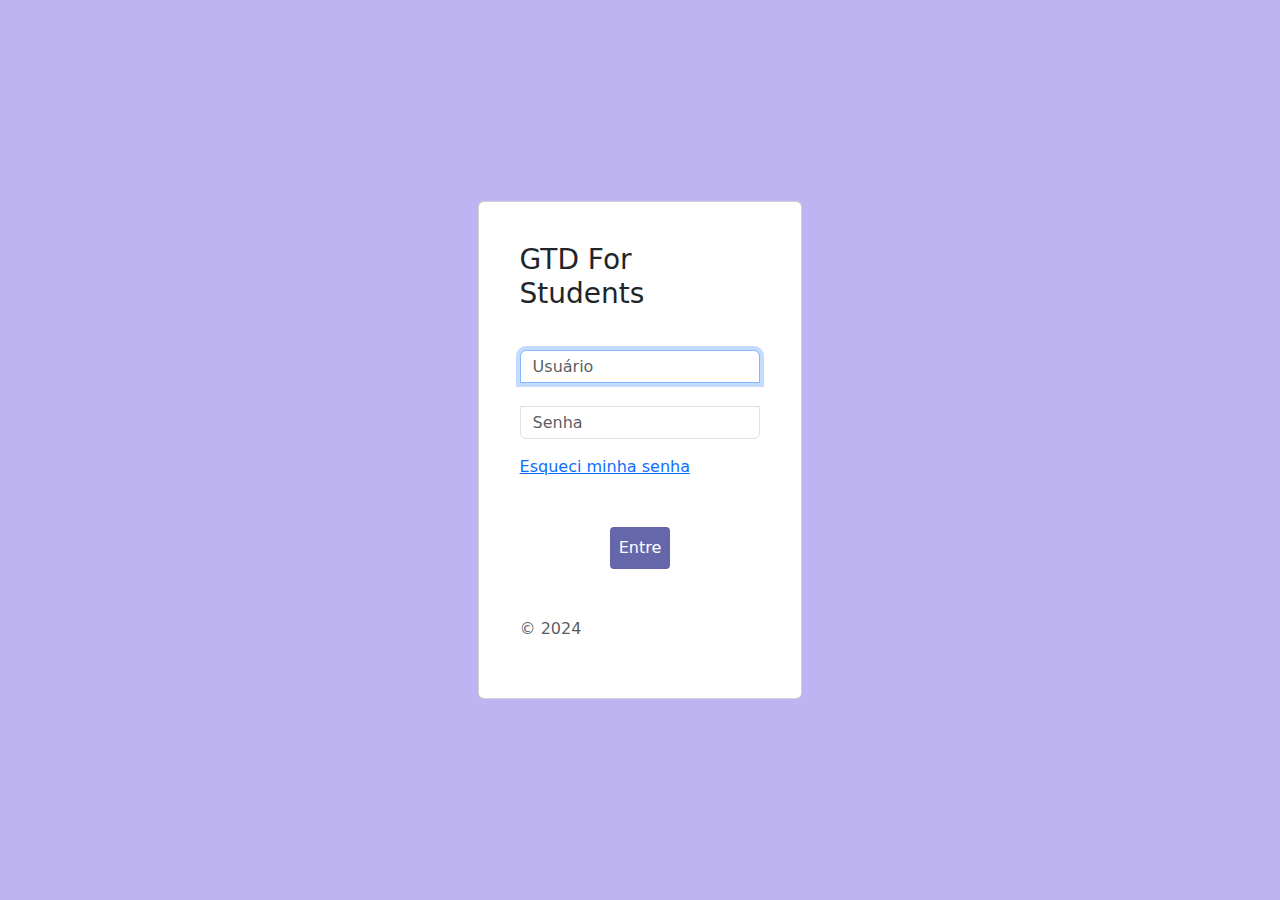
<file: src/main/webapp/index.html>
<!DOCTYPE html>
<html lang="pt-br">
<head>
<meta charset="UTF-8">
<meta name="viewport" content="width=device-width, initial-scale=1.0">
<title>Login</title>
<link rel="icon" href="images/favicon.ico" type="image/svg+xml">
<link rel="preconnect" href="https://fonts.googleapis.com">
<link rel="preconnect" href="https://fonts.gstatic.com" crossorigin>
<link href="https://fonts.googleapis.com/css2?family=Lato&display=swap" rel="stylesheet">
<link href="https://cdn.jsdelivr.net/npm/bootstrap@5.3.3/dist/css/bootstrap.min.css" rel="stylesheet" integrity="sha384-QWTKZyjpPEjISv5WaRU9OFeRpok6YctnYmDr5pNlyT2bRjXh0JMhjY6hW+ALEwIH" crossorigin="anonymous">
<link rel="stylesheet" href="css/login.css">
</head>
<body>

	<div class="card ">
		<form class="form-signin" id="login-form">

			<h1 class="h3 mb-3 font-weight-normal">GTD For Students</h1>
			<br> <input type="email" id="email" class="form-control"
				required autofocus placeholder="Usuário"> <br> <input
				type="password" id="senha" class="form-control " required required
				placeholder="Senha">

			<div class="mt-3">
				<a href="#" class="forgot-password-link">Esqueci minha senha</a>
			</div>
			<br><br>
			<div class="d-flex justify-content-center">
				<button class="btn btnadd " type="submit">Entre</button>
			</div>
			<p class="mt-5 mb-3 text-muted">&copy; 2024</p>
		</form>
	</div>
	
	<script src="https://code.jquery.com/jquery-3.6.0.min.js"></script>
	<script src="https://cdn.jsdelivr.net/npm/@popperjs/core@2.11.8/dist/umd/popper.min.js" integrity="sha384-I7E8VVD/ismYTF4hNIPjVp/Zjvgyol6VFvRkX/vR+Vc4jQkC+hVqc2pM8ODewa9r" crossorigin="anonymous"></script>
	<script src="https://cdn.jsdelivr.net/npm/bootstrap@5.3.3/dist/js/bootstrap.min.js" integrity="sha384-0pUGZvbkm6XF6gxjEnlmuGrJXVbNuzT9qBBavbLwCsOGabYfZo0T0to5eqruptLy" crossorigin="anonymous"></script>
	<script type="text/javascript" src="scripts/login.js"></script>
</body>
</html>
</file>
<file: src/main/webapp/css/login.css>
@charset "UTF-8";

html, body {
	height: 100%;
}

body {
	background: rgb(190, 180, 241);
}

body {
	display: -ms-flexbox;
	display: -webkit-box;
	display: flex;
	-ms-flex-align: center;
	-ms-flex-pack: center;
	-webkit-box-align: center;
	align-items: center;
	-webkit-box-pack: center;
	justify-content: center;
	padding-top: 0.5%;
	padding-bottom: 0.5%;
}

.card{
	padding: 3%;
}

.btnadd {
	color: white;
	background-color: #6667ab;
	border-radius: 4px;
	padding: 8px;
}

.btnadd:hover {
	color: white;
	background-color: #9c9ae3;
	border-radius: 4px;
}

.form-signin {
	width: 100%;
	max-width: 100%;
	padding: 1%;
	margin: 0 auto;
}

.form-signin .form-control {
	position: relative;
	box-sizing: border-box;
	height: 100%;
}

.form-signin .form-control:focus {
	z-index: 2;
}

.form-signin input[type="email"] {
	margin-bottom: -1px;
	border-bottom-right-radius: 0;
	border-bottom-left-radius: 0;
}

.form-signin input[type="password"] {
	margin-bottom: 10px;
	border-top-left-radius: 0;
	border-top-right-radius: 0;
}
</file>
